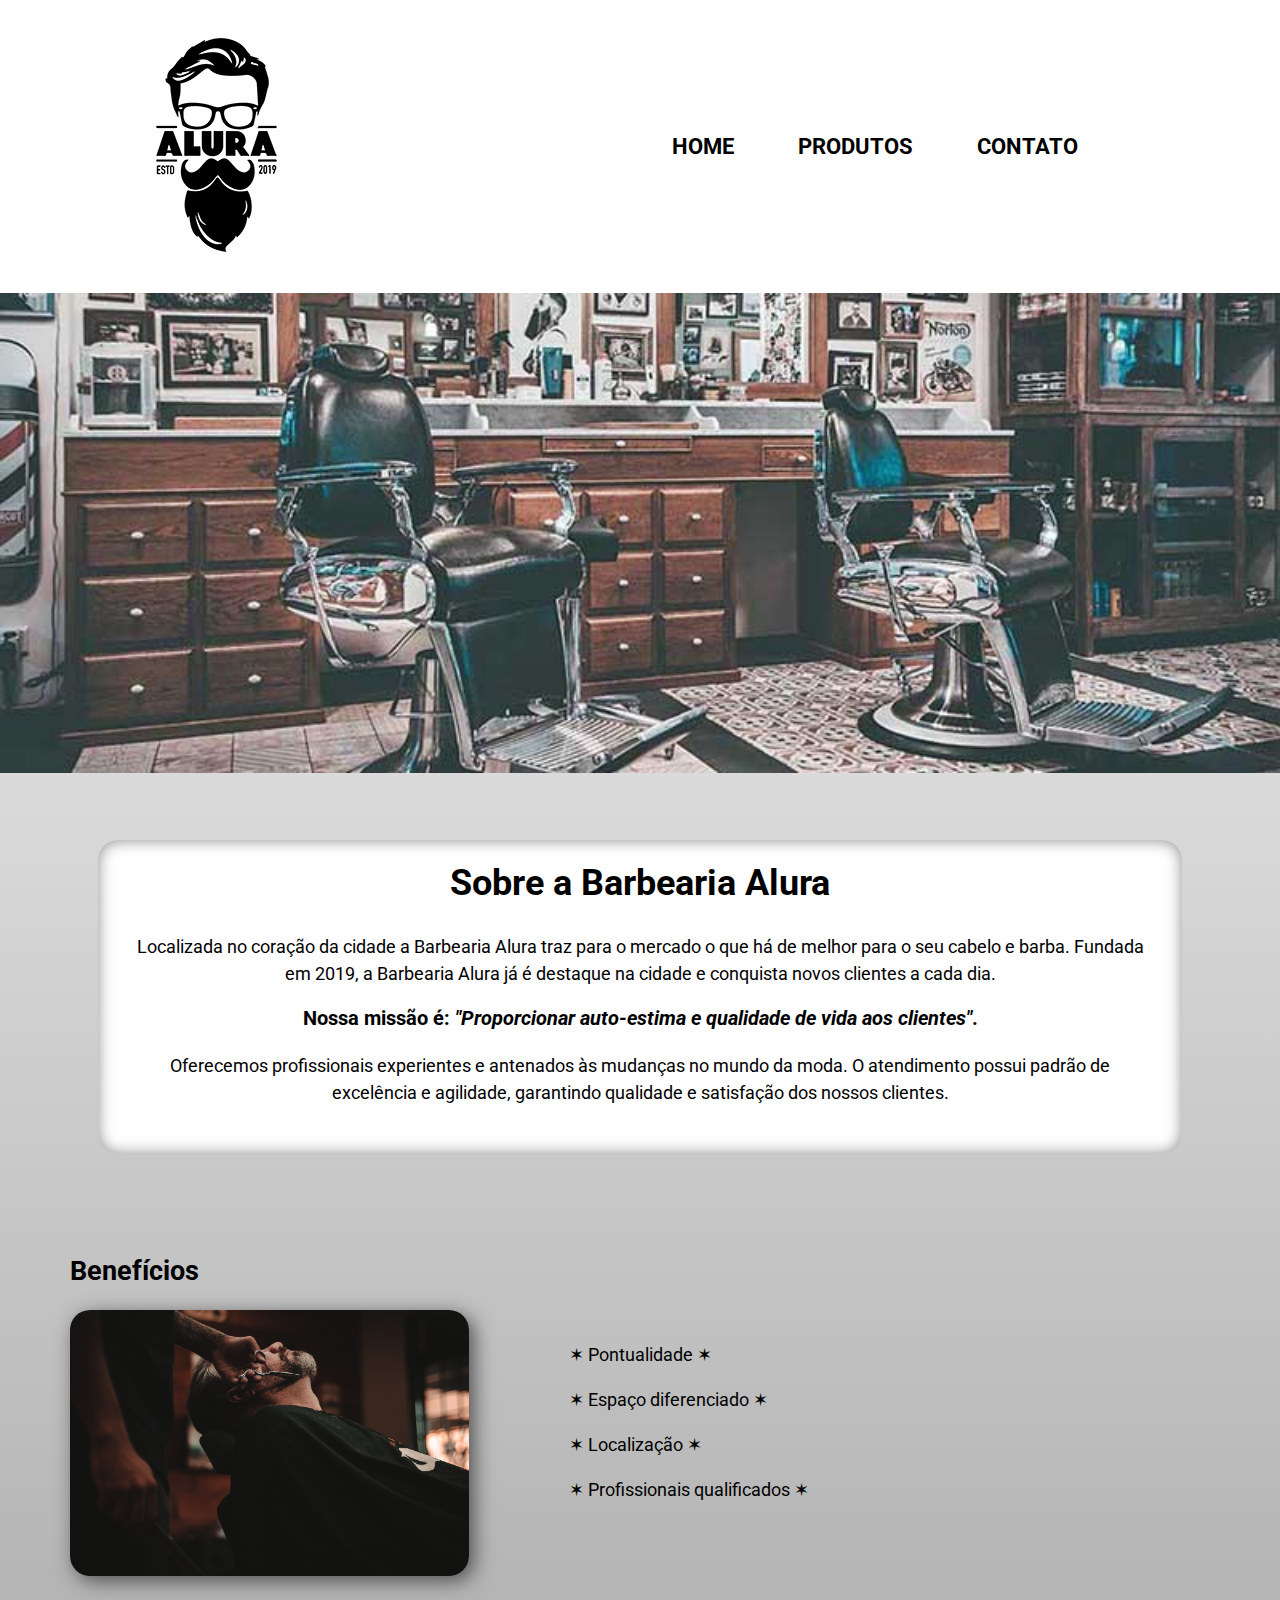
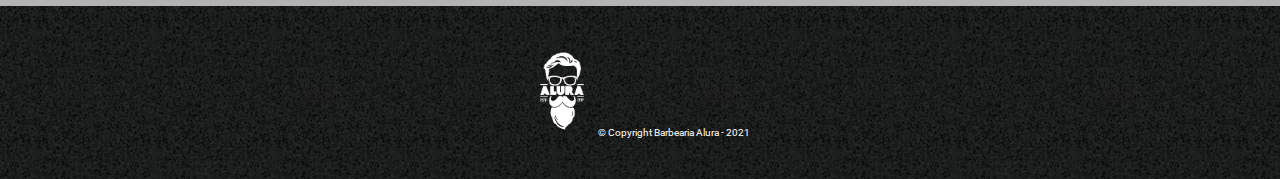
<file: index.html>
<!DOCTYPE html>
<html lang="pt-br">
	<head>
		<meta charset="UTF-8">
		<meta name="viewport" content="width=device-width">
		<title>Barbearia Alura</title>
		<link rel="stylesheet" href="css/reset.css">
		<link rel="stylesheet" href="css/style.css">
	</head>

	<body>
		<header>
			<div class="caixa">
                <h1><img src="imagens/logo.png" alt="logo barbearia alura"></h1>

                <nav>
                    <ul class="links-cabecalho">
                        <li><a href="index.html">Home</a></li>
                        <li><a href="produtos.html">Produtos</a></li>
                        <li><a href="contato.html">Contato</a></li>
                    </ul>
                </nav>
            </div>
		</header>
		<img class="banner" src="imagens/banner.jpg">

		<main>
			<section class="principal">
				<h2 class="titulo-sobre">Sobre a Barbearia Alura</h2>
		
				<p>Localizada no coração da cidade a <strong>Barbearia Alura</strong> traz para o mercado o que há de melhor para o seu cabelo e barba. Fundada em 2019, a Barbearia Alura já é destaque na cidade e conquista novos clientes a cada dia.</p>

				<p id="missao"><em>Nossa missão é: <strong>"Proporcionar auto-estima e qualidade de vida aos clientes"</strong>.</em></p>

				<p>Oferecemos profissionais experientes e antenados às mudanças no mundo da moda. O atendimento possui padrão de excelência e agilidade, garantindo qualidade e satisfação dos nossos clientes.</p>
			</section>

			<section class="beneficios">
				<h3 class="titulo-beneficios">Benefícios</h3>

				<img src="imagens/beneficios.jpg" class="imagem-beneficios">

				<ul>
					<li class="itens">Pontualidade</li>
					<li class="itens">Espaço diferenciado</li>
					<li class="itens">Localização</li>
					<li class="itens">Profissionais qualificados</li>
				</ul>
			</section>
		</main>

		<footer>
			<img src="imagens/logo-branco.png" alt="logo barbearia alura">
			<p>&copy; Copyright Barbearia Alura - 2021</p>
		</footer>
	</body>
</html>
</file>
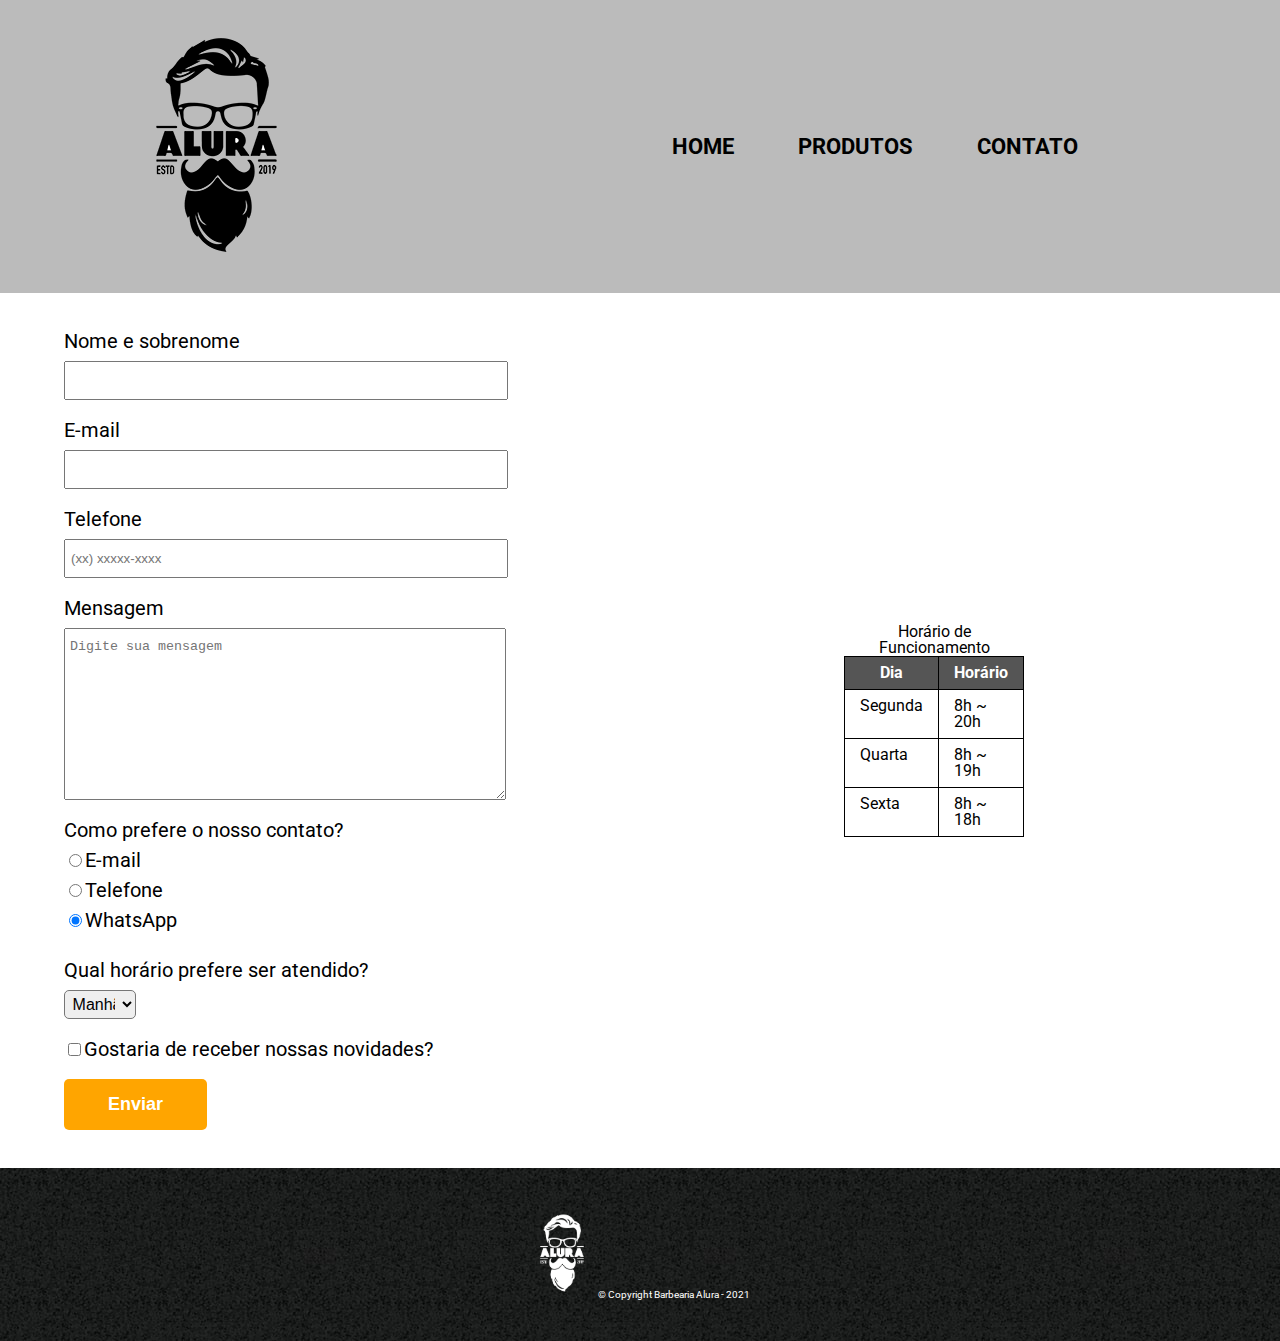
<file: contato.html>
<!DOCTYPE html>
<html>

<head>
    <meta charset="UTF-8">
    <meta name="viewport" content="width=device-width">
    <title>Contato - Barbearia Alura</title>
    <link rel="stylesheet" href="css/reset.css">
    <link rel="stylesheet" href="css/contato.css">
</head>

<body>
    <header>
        <div class="caixa">
            <h1><img src="imagens/logo.png" alt="logo barbearia alura"></h1>

            <nav>
                <ul class="links-cabecalho">
                    <li><a href="index.html">Home</a></li>
                    <li><a href="produtos.html">Produtos</a></li>
                    <li><a href="contato.html">Contato</a></li>
                </ul>
            </nav>
        </div>
    </header>

    <main>
        <form>
            <label for="nome-sobrenome">Nome e sobrenome</label>
            <input type="text" id="nome-sobrenome" class="input-padrao" required>

            <label for="email">E-mail</label>
            <input type="email" id="email" class="input-padrao" required>

            <label for="telefone">Telefone</label>
            <input type="tel" id="telefone" class="input-padrao" placeholder="(xx) xxxxx-xxxx">

            <label for="mensagem">Mensagem</label>
            <textarea cols="70" rows="10" id="mensagem" class="input-padrao" required
                placeholder="Digite sua mensagem"></textarea>

            <fieldset>
                <legend>Como prefere o nosso contato?</legend>
                <label for="radio-email"><input type="radio" name="contato" value="email"
                        id="radio-email">E-mail</label>

                <label for="radio-telefone"><input type="radio" name="contato" value="telefone"
                        id="radio-telefone">Telefone</label>

                <label for="radio-whatsapp"><input type="radio" name="contato" value="whatsapp" id="radio-whatsapp"
                        checked>WhatsApp</label>
            </fieldset>

            <fieldset class="espaco">
                <legend>Qual horário prefere ser atendido?</legend>
                <select class="select-horario">
                    <option>Manhã</option>
                    <option>Tarde</option>
                    <option>Noite</option>
                </select>
            </fieldset>

            <label class="espaco"><input type="checkbox">Gostaria de receber nossas novidades?</label>

            <input type="submit" value="Enviar" class="enviar">
        </form>

        <table>
            <caption>Horário de Funcionamento</caption>
            <thead>
                <tr>
                    <th>Dia</th>
                    <th>Horário</th>
                </tr>
            </thead>
            <tbody>
                <tr>
                    <td>Segunda</td>
                    <td>8h ~ 20h</td>
                </tr>
                <tr>
                    <td>Quarta</td>
                    <td>8h ~ 19h</td>
                </tr>
                <tr>
                    <td>Sexta</td>
                    <td>8h ~ 18h</td>
                </tr>
            </tbody>
        </table>
    </main>

    <footer>
        <img src="imagens/logo-branco.png" alt="logo barbearia alura">
        <p>&copy; Copyright Barbearia Alura - 2021</p>
    </footer>
</body>

</html>
</file>
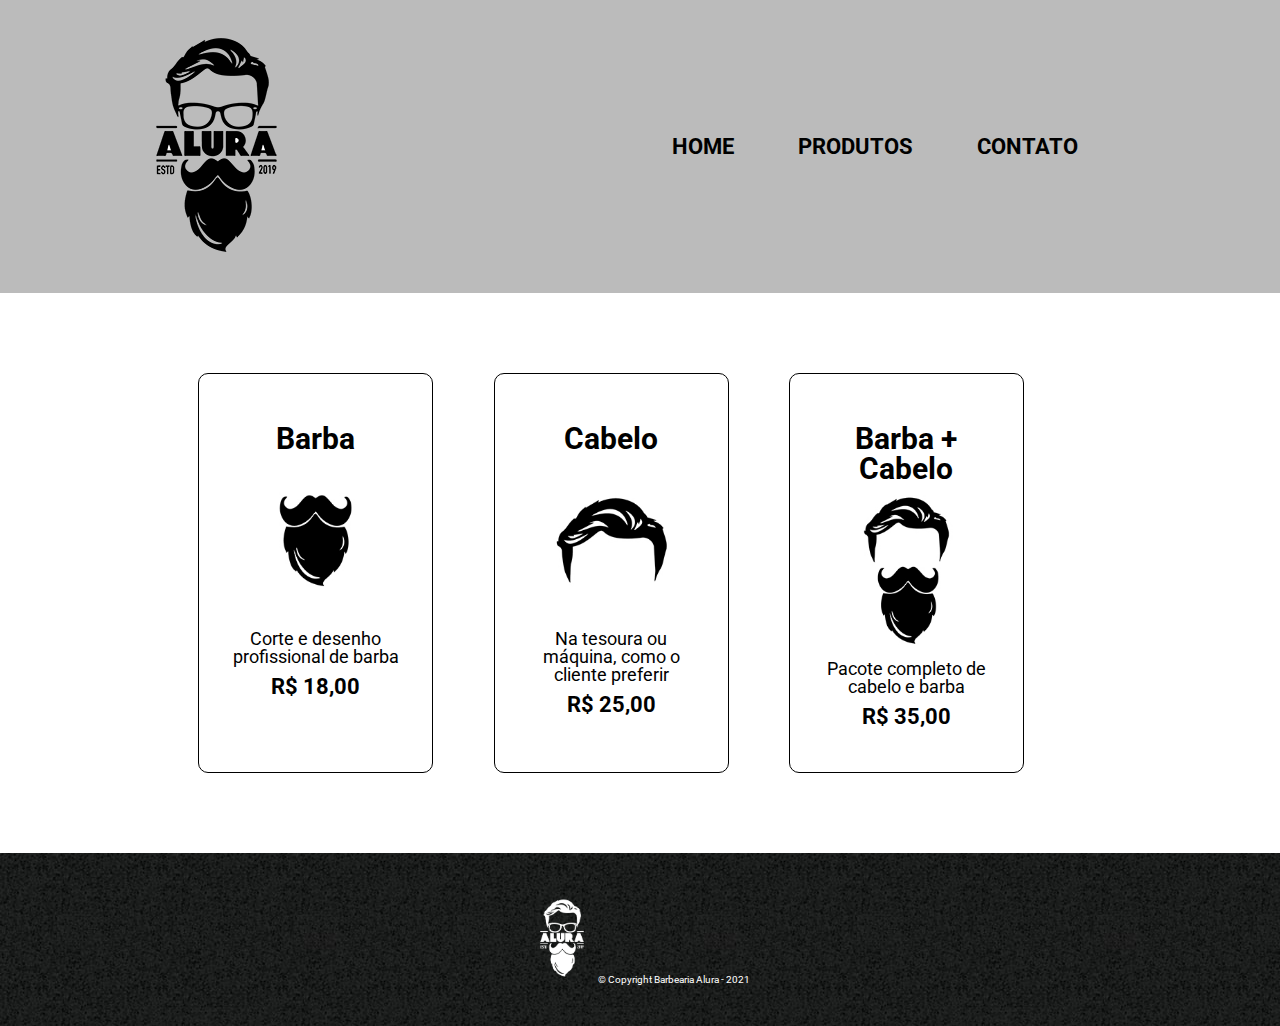
<file: produtos.html>
<!DOCTYPE html>
<html>
    <head>
        <meta charset="UTF-8">
        <meta name="viewport" content="width=device-width">
        <title>Produtos - Barbearia Alura</title>
        <link rel="stylesheet" href="css/reset.css">
        <link rel="stylesheet" href="css/produtos.css">
    </head>

    <body>
        <header>
            <div class="caixa">
                <h1><img src="imagens/logo.png" alt="logo barbearia alura"></h1>

                <nav>
                    <ul class="links-cabecalho">
                        <li><a href="index.html">Home</a></li>
                        <li><a href="produtos.html">Produtos</a></li>
                        <li><a href="contato.html">Contato</a></li>
                    </ul>
                </nav>
            </div>
        </header>

        <main>
           <ul class="produtos">
               <li>
                   <h2>Barba</h2>
                   <img src="imagens/barba.jpg">
                   <p class="produto-descricao">Corte e desenho profissional de barba</p>
                   <p class="produto-preco">R$ 18,00</p>
                </li>
               <li>
                   <h2>Cabelo</h2>
                   <img src="imagens/cabelo.jpg">
                   <p class="produto-descricao">Na tesoura ou máquina, como o cliente preferir</p>
                   <p class="produto-preco">R$ 25,00</p>
                </li>
               <li>
                   <h2>Barba + Cabelo</h2>
                   <img src="imagens/cabelo+barba.jpg">
                   <p class="produto-descricao">Pacote completo de cabelo e barba</p>
                   <p class="produto-preco">R$ 35,00</p>
                </li>
           </ul> 
        </main>

        <footer>
            <img src="imagens/logo-branco.png" alt="logo barbearia alura">
            <p>&copy; Copyright Barbearia Alura - 2021</p>
        </footer>
    </body>
</html>
</file>
<file: css/style.css>
@import url('https://fonts.googleapis.com/css2?family=Open+Sans:wght@300&family=Roboto:ital@0;1&display=swap');

header {
    padding: 20px 0;
    background: #FEFEFE;
}

.caixa {
    display: flex;
    align-items: center;
    justify-content: space-between;
}

.caixa h1 {
    margin-left: 10%;
}

nav {
    width: 50%;
}

.links-cabecalho {
    display: flex;
}

nav li {
    margin: 5%;
}

nav a {
    text-transform: uppercase;
    color: #000000;
    font-weight: bold;
    font-size: 22px;
    text-decoration: none;
}

nav a:hover {
    color: #a33232
}

body {
	font-family: "Roboto", sans-serif;
    font-size: 18px;
    background: linear-gradient(#FEFEFE, #acacac);
}

.banner {
	width: 100vw;
}

.principal{
	background: #FEFEFE;
	padding: 30px;
    line-height: 150%;
    width: 80%;
    border-radius: 20px;
    margin: 5% auto;
    box-shadow: inset 0 0 15px #8b8b8b;
}

.titulo-sobre {
	text-align: center;
    font-size: 2em;
    font-weight: bold;
    margin-bottom: 1em;
}

.principal p {
	text-align: center;
    margin-bottom: 1em;
}

#missao {
	font-size: 20px
}

em {
    font-weight: bold;
}

em strong {
	font-style: italic;
}

.beneficios {
	padding: 20px;
	position: relative;
    margin: 20px 50px;
    vertical-align: middle;
}

.titulo-beneficios {
    font-size: 1.5em;
    font-weight: bold;
    padding: 20px 0 10px 0;
}

.imagem-beneficios {
	width: 35%;
    border-radius: 20px;
    float: left;
    margin: 15px 0 30px;
    opacity: 1;
    box-shadow: 5px 5px 20px #505050;
}

.imagem-beneficios:hover {
    opacity: 0.7;
    transition: 200ms;
}

.beneficios ul {
	display: inline-block;
	width: 30%;
	margin-right: 20%;
	margin-top: 4%;
    padding-left: 100px;
    vertical-align: 40%;
}

.itens:before{
    content: "✶ ";
}

.itens {
	margin-bottom: 1em;
    line-height: 150%;
}

.itens:after{
    content: " ✶";
}

footer {
    text-align: center;
    background-image: url("../imagens/bg.jpg");
    padding: 40px 0;
    color: #FFFFFF;
    clear: both;
}

footer img {
    width: 5vw;
}

footer p {
    display: inline;
    font-size: 10px;
}

@media screen and (max-width: 480px) {
   
    body {
        width: 180%;
    }

    .caixa {
        flex-direction: column;
        align-items: initial;
        width: 30%;
        margin: 2% auto;
        justify-content: space-around;
    }

    .caixa h1{
        margin: 2% auto;
    }

    .links-cabecalho {
        text-align: center;
        justify-content: space-evenly;
        width: 200%;
    }

    nav a {
        font-size: 35px;
    }
    
    .banner {
        width: 100%;
    }

    .principal {
        font-size: 32px;
    }

    .titulo-sobre {
        line-height: 130%;
    }

    #missao {
        font-size: 40px;
    }

    .titulo-beneficios {
        font-size: 44px;
    }

    .imagem-beneficios {
        float: none;
        display: block;
        width: 100%;
    }

    .beneficios ul {
        display: inline-block;
        width: 100%;
        margin: 0 auto;
        padding-left: 1%;
        vertical-align: 40%;
    }
    
    .itens {
        margin-bottom: 1em;
        line-height: 120%;
        font-size: 32px;
    }

    footer img {
        width: 10vw;
    }
    
    footer p {
        font-size: 18px;
    }

}
</file>
<file: css/contato.css>
@import url('https://fonts.googleapis.com/css2?family=Open+Sans:wght@300&family=Roboto:ital@0;1&display=swap');

header {
    background: #BBBBBB;
    padding: 20px 0;
}

.caixa {
    display: flex;
    align-items: center;
    justify-content: space-between;
}

.caixa h1 {
    margin-left: 10%;
}

nav {
    width: 50%;
}

.links-cabecalho {
    display: flex;
}

nav li {
    margin: 5%;
}

nav a {
    text-transform: uppercase;
    color: #000000;
    font-weight: bold;
    font-size: 22px;
    text-decoration: none;
}

nav a:hover {
    color: #a33232
}

body {
    font-family: "Roboto";
}

main {
    display: flex;
    align-items: center;
    justify-content: space-between;
}

form {
    margin: 3% 5%;
    display: inline-block;
    width: 250vw;
}

form label, form legend {
    display: block;
    font-size: 20px;
    margin: 0 0 10px;
}

.input-padrao {
    display: block;
    margin: 0 0 20px;
    padding: 10px 5px;
    width: 60%;
}

.espaco {
    margin: 20px 0;
}


.select-horario {
    border-radius: 5px;
    width: 10%;
    text-align: center;
    font-size: 16px;
    padding: 0.5%;
}

.enviar {
    width: 20%;
    padding: 15px 0;
    background: orange;
    color: white;
    font-weight: bold;
    font-size: 18px;
    border: none;
    border-radius: 5px;
}

.enviar:hover {
    background: darkorange;
    cursor: pointer;
}

table {
    margin-right: 20%;
    display: inline-block;
    width: 60vw;
}

thead {
    background: #555555;
    color: #FFFFFF;
    font-weight: bold;
}

td, th {
    border: 1px solid #000000;
    padding: 8px 15px;
}

footer {
    text-align: center;
    background-image: url("../imagens/bg.jpg");
    padding: 40px 0;
    color: #FFFFFF;
}

footer img {
    width: 5vw;
}

footer p {
    display: inline;
    font-size: 10px;
}

@media screen and (max-width: 480px) {
      
    .caixa {
        flex-direction: column;
        align-items: initial;
        width: 30%;
        margin: 2% auto;
        justify-content: space-around;
    }

    .caixa h1{
        margin: 2% auto;
        width: 5%;
    }

    .links-cabecalho {
        text-align: center;
        justify-content: space-evenly;
        width: 200%;
    }

    nav a {
        font-size: 35px;
    }

    main {
        display: block;
    }

    form {
        width: 120%;
        margin: 2% 5% 5% 10%;
    }

    form label {
        margin: 8% 0 2% 0;
        font-size: 32px;
    }
    
    .input-padrao {
        padding: 2%;
        width: 75%;
        margin: 3% 3% 3% 1%;
        font-size: 30px;
    }

    legend {
        font-size: 32px;
    }

    .select-horario {
        width: 25%;
        font-size: 20px;
    }

    .enviar {
        width: 40%;
        font-size: 32px;
    }

    table {
        width: 100%;
        font-size: 30px;
        margin: 5% 25%;
        padding: 5%;
    }

    th {
        font-weight: bold;
    }

    footer img {
        width: 15vw;
    }
    
    footer p {
        font-size: 20px;
    }

}
</file>
<file: css/produtos.css>
@import url('https://fonts.googleapis.com/css2?family=Open+Sans:wght@300&family=Roboto:ital@0;1&display=swap');

header {
    background: #BBBBBB;
    padding: 20px 0;
}

.caixa {
    display: flex;
    align-items: center;
    justify-content: space-between;
}

.caixa h1 {
    margin-left: 10%;
}

nav {
    width: 50%;
}

.links-cabecalho {
    display: flex;
}

nav li {
    margin: 5%;
}

nav a {
    text-transform: uppercase;
    color: #000000;
    font-weight: bold;
    font-size: 22px;
    text-decoration: none;
}

nav a:hover {
    color: #a33232
}

body {
    font-family: "Roboto";
}

.produtos {
    position: relative;
    width: 940px;
    margin: 0 auto;
    padding: 80px 0;
}

.produtos li {
    display: inline-block;
    text-align: center;
    width: 25%;
    height: 25em;
    vertical-align: middle;
    margin: 0 3%;
    padding: 50px 30px;
    box-sizing: border-box;
    border: solid 1px #000000;
    border-radius: 10px;
    
}

.produtos li:hover {
    color: #a33232;
    border: solid 2px #a33232;
    border-radius: 20px;
}

.produtos li:hover h2 {
    font-size: 35px;
}

.produtos h2 {
    font-size: 30px;
    font-weight: bold;
}

.produtos img {
    width: 100%;
}

.produto-descricao {
    font-size: 18px;
}

.produto-preco {
    font-size: 22px;
    font-weight: bold;
    margin: 10px 0 0;
}

footer {
    text-align: center;
    background-image: url("../imagens/bg.jpg");
    padding: 40px 0;
    color: #FFFFFF;
}

footer img {
    width: 5vw;
}

footer p {
    display: inline;
    font-size: 10px;
}

@media screen and (max-width: 480px) {
   
    header, .caixa, .principal, .beneficios, footer {
        width: auto;
    }

    .caixa {
        flex-direction: column;
        align-items: initial;
        width: 30%;
        margin: 2% auto;
        justify-content: space-around;
    }

    .caixa h1{
        margin: 2% auto;
    }

    .links-cabecalho {
        text-align: center;
        justify-content: space-evenly;
        width: 200%;
    }

    nav a {
        font-size: 35px;
    }

    body {
        width: fit-content;
    }

    .produtos li {
        display: block;
        width: 65%;
        height: 900px;
        margin: 5% auto;
        border: solid 2px #000000;
        border-radius: 6%;
    }

    .produtos h2 {
        font-size: 5em;
    }
    
    .produto-descricao {
        font-size: 40px;
    }
    
    .produto-preco {
        font-size: 50px;
        margin: 20px 0;
        padding: 4%;
    }

    footer img {
        width: 20vw;
    }
    
    footer p {
        font-size: 30px;
    }

}
</file>
